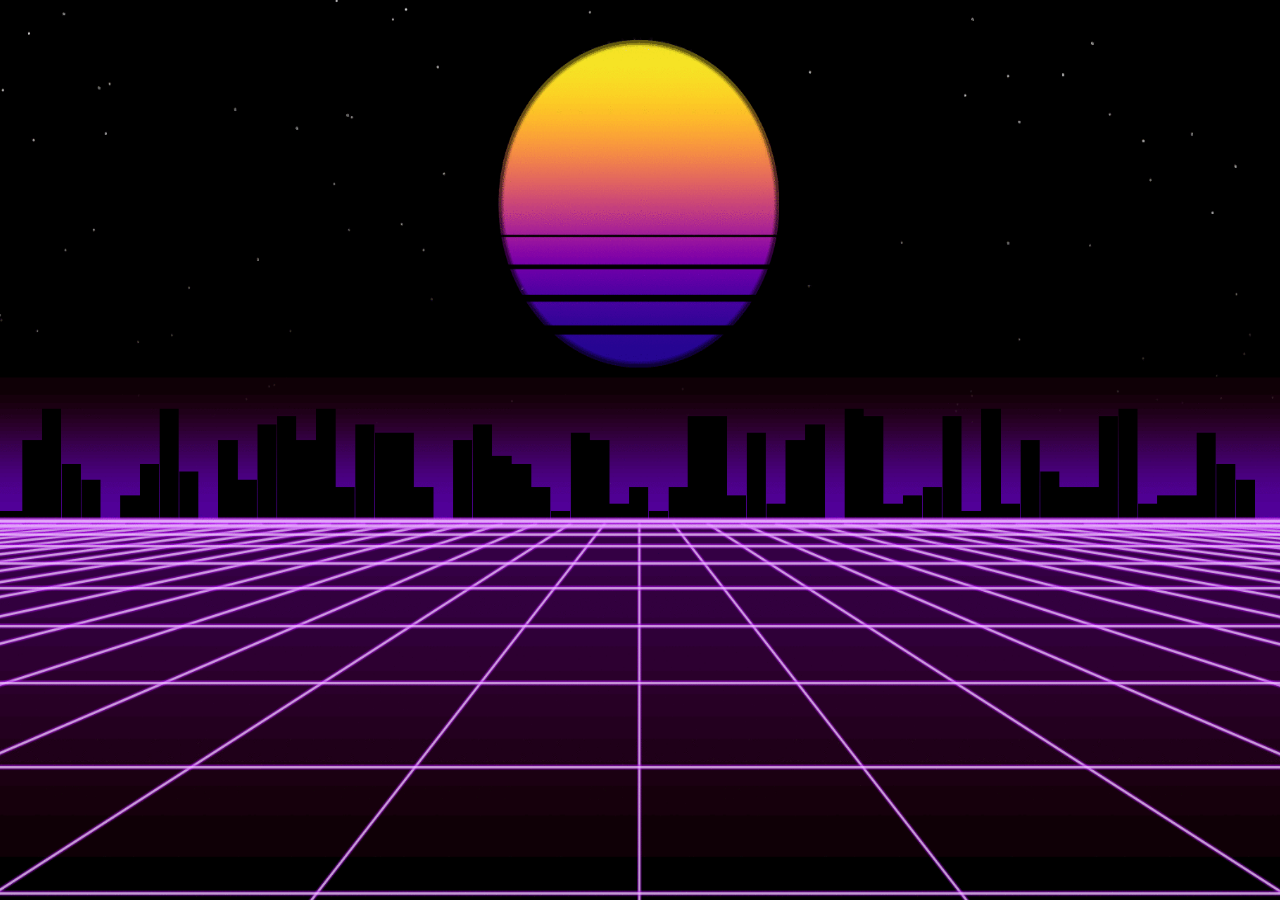
<file: screenvapor.html>
<!DOCTYPE html>
<html>


<head>
	<meta http-equiv="Content-Type" content="text/html; charset=utf-8"/>

	<title>Screen Saver</title>
	<link rel="stylesheet" href="screenvapor.css" type="text/css" charset="utf-8" />

</head>

</html>
</file>
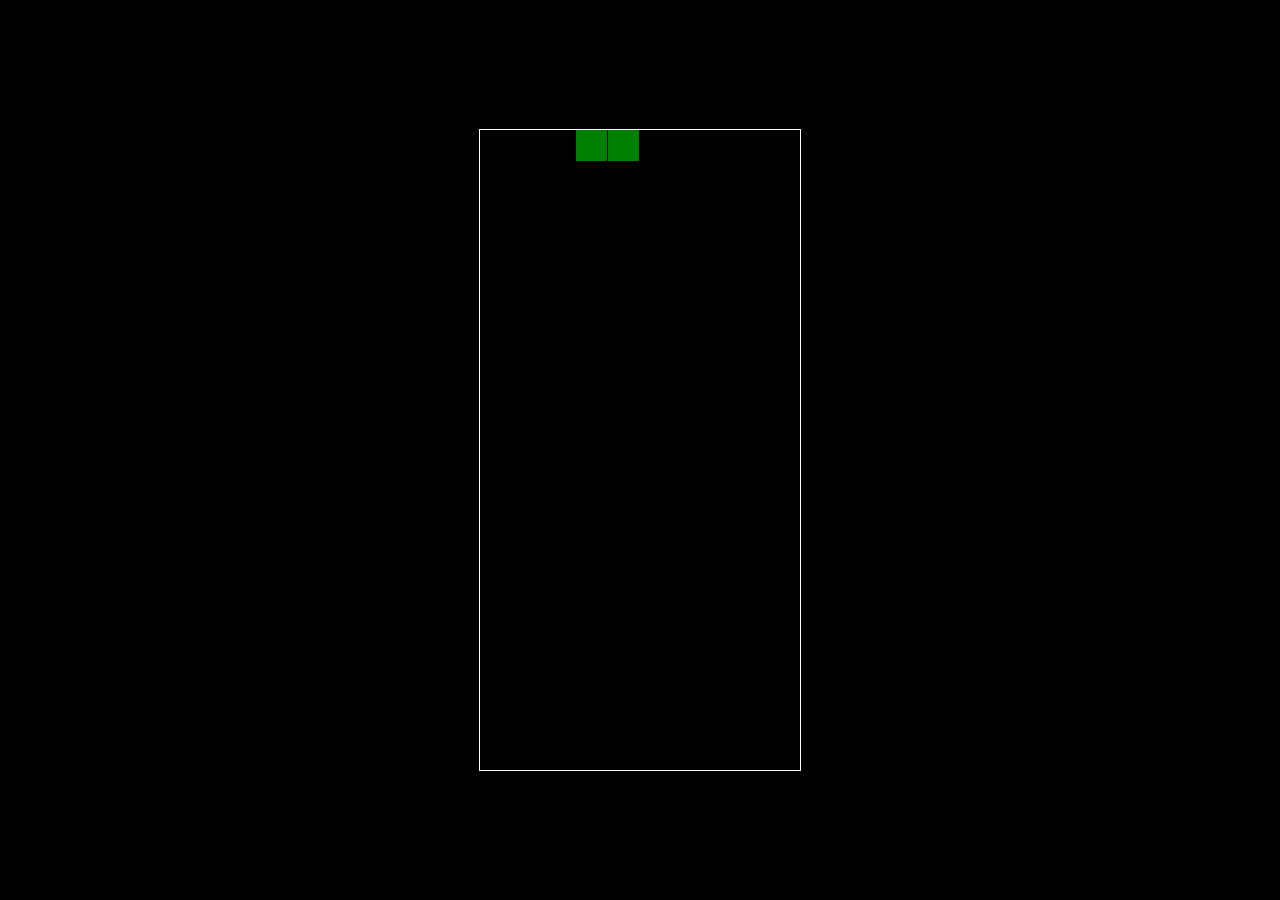
<file: tetris.html>
<!DOCTYPE html>
<html>
<head>
  <title>Basic Tetris HTML Game</title>
  <meta charset="UTF-8">
  <style>
  html, body {
    height: 100%;
    margin: 0;
  }

  body {
    background: black;
    display: flex;
    align-items: center;
    justify-content: center;
  }

  canvas {
    border: 1px solid white;
  }
  </style>
</head>
<body>
<canvas width="320" height="640" id="game"></canvas>
<script>
// https://tetris.fandom.com/wiki/Tetris_Guideline

// get a random integer between the range of [min,max]
// @see https://stackoverflow.com/a/1527820/2124254
function getRandomInt(min, max) {
  min = Math.ceil(min);
  max = Math.floor(max);

  return Math.floor(Math.random() * (max - min + 1)) + min;
}

// generate a new tetromino sequence
// @see https://tetris.fandom.com/wiki/Random_Generator
function generateSequence() {
  const sequence = ['I', 'J', 'L', 'O', 'S', 'T', 'Z'];

  while (sequence.length) {
    const rand = getRandomInt(0, sequence.length - 1);
    const name = sequence.splice(rand, 1)[0];
    tetrominoSequence.push(name);
  }
}

// get the next tetromino in the sequence
function getNextTetromino() {
  if (tetrominoSequence.length === 0) {
    generateSequence();
  }

  const name = tetrominoSequence.pop();
  const matrix = tetrominos[name];

  // I and O start centered, all others start in left-middle
  const col = playfield[0].length / 2 - Math.ceil(matrix[0].length / 2);

  // I starts on row 21 (-1), all others start on row 22 (-2)
  const row = name === 'I' ? -1 : -2;

  return {
    name: name,      // name of the piece (L, O, etc.)
    matrix: matrix,  // the current rotation matrix
    row: row,        // current row (starts offscreen)
    col: col         // current col
  };
}

// rotate an NxN matrix 90deg
// @see https://codereview.stackexchange.com/a/186834
function rotate(matrix) {
  const N = matrix.length - 1;
  const result = matrix.map((row, i) =>
    row.map((val, j) => matrix[N - j][i])
  );

  return result;
}

// check to see if the new matrix/row/col is valid
function isValidMove(matrix, cellRow, cellCol) {
  for (let row = 0; row < matrix.length; row++) {
    for (let col = 0; col < matrix[row].length; col++) {
      if (matrix[row][col] && (
          // outside the game bounds
          cellCol + col < 0 ||
          cellCol + col >= playfield[0].length ||
          cellRow + row >= playfield.length ||
          // collides with another piece
          playfield[cellRow + row][cellCol + col])
        ) {
        return false;
      }
    }
  }

  return true;
}

// place the tetromino on the playfield
function placeTetromino() {
  for (let row = 0; row < tetromino.matrix.length; row++) {
    for (let col = 0; col < tetromino.matrix[row].length; col++) {
      if (tetromino.matrix[row][col]) {

        // game over if piece has any part offscreen
        if (tetromino.row + row < 0) {
          return showGameOver();
        }

        playfield[tetromino.row + row][tetromino.col + col] = tetromino.name;
      }
    }
  }

  // check for line clears starting from the bottom and working our way up
  for (let row = playfield.length - 1; row >= 0; ) {
    if (playfield[row].every(cell => !!cell)) {

      // drop every row above this one
      for (let r = row; r >= 0; r--) {
        for (let c = 0; c < playfield[r].length; c++) {
          playfield[r][c] = playfield[r-1][c];
        }
      }
    }
    else {
      row--;
    }
  }

  tetromino = getNextTetromino();
}

// show the game over screen
function showGameOver() {
  cancelAnimationFrame(rAF);
  gameOver = true;

  context.fillStyle = 'black';
  context.globalAlpha = 0.75;
  context.fillRect(0, canvas.height / 2 - 30, canvas.width, 60);

  context.globalAlpha = 1;
  context.fillStyle = 'white';
  context.font = '36px monospace';
  context.textAlign = 'center';
  context.textBaseline = 'middle';
  context.fillText('GAME OVER!', canvas.width / 2, canvas.height / 2);
}

const canvas = document.getElementById('game');
const context = canvas.getContext('2d');
const grid = 32;
const tetrominoSequence = [];

// keep track of what is in every cell of the game using a 2d array
// tetris playfield is 10x20, with a few rows offscreen
const playfield = [];

// populate the empty state
for (let row = -2; row < 20; row++) {
  playfield[row] = [];

  for (let col = 0; col < 10; col++) {
    playfield[row][col] = 0;
  }
}

// how to draw each tetromino
// @see https://tetris.fandom.com/wiki/SRS
const tetrominos = {
  'I': [
    [0,0,0,0],
    [1,1,1,1],
    [0,0,0,0],
    [0,0,0,0]
  ],
  'J': [
    [1,0,0],
    [1,1,1],
    [0,0,0],
  ],
  'L': [
    [0,0,1],
    [1,1,1],
    [0,0,0],
  ],
  'O': [
    [1,1],
    [1,1],
  ],
  'S': [
    [0,1,1],
    [1,1,0],
    [0,0,0],
  ],
  'Z': [
    [1,1,0],
    [0,1,1],
    [0,0,0],
  ],
  'T': [
    [0,1,0],
    [1,1,1],
    [0,0,0],
  ]
};

// color of each tetromino
const colors = {
  'I': 'cyan',
  'O': 'yellow',
  'T': 'purple',
  'S': 'green',
  'Z': 'red',
  'J': 'blue',
  'L': 'orange'
};

let count = 0;
let tetromino = getNextTetromino();
let rAF = null;  // keep track of the animation frame so we can cancel it
let gameOver = false;

// game loop
function loop() {
  rAF = requestAnimationFrame(loop);
  context.clearRect(0,0,canvas.width,canvas.height);

  // draw the playfield
  for (let row = 0; row < 20; row++) {
    for (let col = 0; col < 10; col++) {
      if (playfield[row][col]) {
        const name = playfield[row][col];
        context.fillStyle = colors[name];

        // drawing 1 px smaller than the grid creates a grid effect
        context.fillRect(col * grid, row * grid, grid-1, grid-1);
      }
    }
  }

  // draw the active tetromino
  if (tetromino) {

    // tetromino falls every 35 frames
    if (++count > 35) {
      tetromino.row++;
      count = 0;

      // place piece if it runs into anything
      if (!isValidMove(tetromino.matrix, tetromino.row, tetromino.col)) {
        tetromino.row--;
        placeTetromino();
      }
    }

    context.fillStyle = colors[tetromino.name];

    for (let row = 0; row < tetromino.matrix.length; row++) {
      for (let col = 0; col < tetromino.matrix[row].length; col++) {
        if (tetromino.matrix[row][col]) {

          // drawing 1 px smaller than the grid creates a grid effect
          context.fillRect((tetromino.col + col) * grid, (tetromino.row + row) * grid, grid-1, grid-1);
        }
      }
    }
  }
}

// listen to keyboard events to move the active tetromino
document.addEventListener('keydown', function(e) {
  if (gameOver) return;

  // left and right arrow keys (move)
  if (e.which === 37 || e.which === 39) {
    const col = e.which === 37
      ? tetromino.col - 1
      : tetromino.col + 1;

    if (isValidMove(tetromino.matrix, tetromino.row, col)) {
      tetromino.col = col;
    }
  }

  // up arrow key (rotate)
  if (e.which === 38) {
    const matrix = rotate(tetromino.matrix);
    if (isValidMove(matrix, tetromino.row, tetromino.col)) {
      tetromino.matrix = matrix;
    }
  }

  // down arrow key (drop)
  if(e.which === 40) {
    const row = tetromino.row + 1;

    if (!isValidMove(tetromino.matrix, row, tetromino.col)) {
      tetromino.row = row - 1;

      placeTetromino();
      return;
    }

    tetromino.row = row;
  }
});

// start the game
rAF = requestAnimationFrame(loop);
</script>
</body>
</html>
</file>
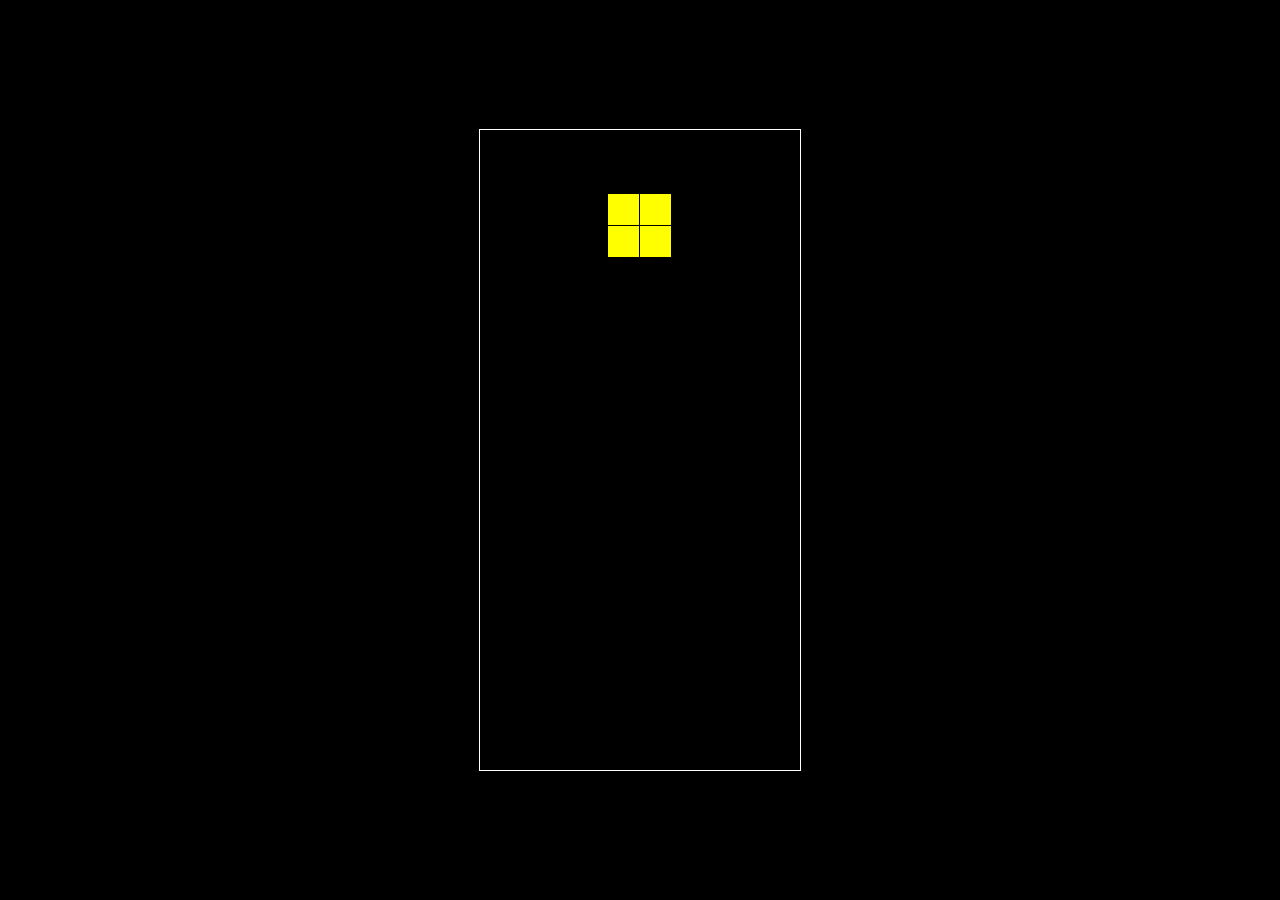
<file: tetrisbetter.html>
<!DOCTYPE html>
<html>
<head>
  <title>secret</title>
  <meta charset="UTF-8">
  <style>
  html, body {
    height: 100%;
    margin: 0;
  }

  body {
    background: black;
    display: flex;
    align-items: center;
    justify-content: center;
  }

  canvas {
    border: 1px solid white;
  }
  </style>
</head>
<body>
<canvas width="320" height="640" id="game"></canvas>
<script>
// https://tetris.fandom.com/wiki/Tetris_Guideline

// get a random integer between the range of [min,max]
// @see https://stackoverflow.com/a/1527820/2124254
function getRandomInt(min, max) {
  min = Math.ceil(min);
  max = Math.floor(max);

  return Math.floor(Math.random() * (max - min + 1)) + min;
}

// generate a new tetromino sequence
// @see https://tetris.fandom.com/wiki/Random_Generator
function generateSequence() {
  const sequence = ['I', 'J', 'L', 'O', 'S', 'T', 'Z'];

  while (sequence.length) {
    const rand = getRandomInt(0, sequence.length - 1);
    const name = sequence.splice(rand, 1)[0];
    tetrominoSequence.push(name);
  }
}

// get the next tetromino in the sequence
function getNextTetromino() {
  if (tetrominoSequence.length === 0) {
    generateSequence();
  }

  const name = tetrominoSequence.pop();
  const matrix = tetrominos[name];

  // I and O start centered, all others start in left-middle
  const col = playfield[0].length / 2 - Math.ceil(matrix[0].length / 2);

  // I starts on row 21 (-1), all others start on row 22 (-2)
  const row = name === 'I' ? -1 : -2;

  return {
    name: name,      // name of the piece (L, O, etc.)
    matrix: matrix,  // the current rotation matrix
    row: row,        // current row (starts offscreen)
    col: col         // current col
  };
}

// rotate an NxN matrix 90deg
// @see https://codereview.stackexchange.com/a/186834
function rotate(matrix) {
  const N = matrix.length - 1;
  const result = matrix.map((row, i) =>
    row.map((val, j) => matrix[N - j][i])
  );

  return result;
}

// check to see if the new matrix/row/col is valid
function isValidMove(matrix, cellRow, cellCol) {
  for (let row = 0; row < matrix.length; row++) {
    for (let col = 0; col < matrix[row].length; col++) {
      if (matrix[row][col] && (
          // outside the game bounds
          cellCol + col < 0 ||
          cellCol + col >= playfield[0].length ||
          cellRow + row >= playfield.length ||
          // collides with another piece
          playfield[cellRow + row][cellCol + col])
        ) {
        return false;
      }
    }
  }

  return true;
}

// place the tetromino on the playfield
function placeTetromino() {
  for (let row = 0; row < tetromino.matrix.length; row++) {
    for (let col = 0; col < tetromino.matrix[row].length; col++) {
      if (tetromino.matrix[row][col]) {

        // game over if piece has any part offscreen
        if (tetromino.row + row < 0) {
          return showGameOver();
        }

        playfield[tetromino.row + row][tetromino.col + col] = tetromino.name;
      }
    }
  }

  // check for line clears starting from the bottom and working our way up
  for (let row = playfield.length - 1; row >= 0; ) {
    if (playfield[row].every(cell => !!cell)) {

      // drop every row above this one
      for (let r = row; r >= 0; r--) {
        for (let c = 0; c < playfield[r].length; c++) {
          playfield[r][c] = playfield[r-1][c];
        }
      }
    }
    else {
      row--;
    }
  }

  tetromino = getNextTetromino();
}

// show the game over screen
function showGameOver() {
  cancelAnimationFrame(rAF);
  gameOver = true;

  context.fillStyle = 'black';
  context.globalAlpha = 0.75;
  context.fillRect(0, canvas.height / 2 - 30, canvas.width, 60);

  context.globalAlpha = 1;
  context.fillStyle = 'white';
  context.font = '36px monospace';
  context.textAlign = 'center';
  context.textBaseline = 'middle';
  context.fillText('GAME OVER!', canvas.width / 2, canvas.height / 2);
}

const canvas = document.getElementById('game');
const context = canvas.getContext('2d');
const grid = 32;
const tetrominoSequence = [];

// keep track of what is in every cell of the game using a 2d array
// tetris playfield is 10x20, with a few rows offscreen
const playfield = [];

// populate the empty state
for (let row = -2; row < 20; row++) {
  playfield[row] = [];

  for (let col = 0; col < 10; col++) {
    playfield[row][col] = 0;
  }
}

// how to draw each tetromino
// @see https://tetris.fandom.com/wiki/SRS
const tetrominos = {
  'I': [
    [0,0,0,0],
    [1,1,1,1],
    [0,0,0,0],
    [0,0,0,0]
  ],
  'J': [
    [1,0,0],
    [1,1,1],
    [0,0,0],
  ],
  'L': [
    [0,0,1],
    [1,1,1],
    [0,0,0],
  ],
  'O': [
    [1,1],
    [1,1],
  ],
  'S': [
    [0,1,1],
    [1,1,0],
    [0,0,0],
  ],
  'Z': [
    [1,1,0],
    [0,1,1],
    [0,0,0],
  ],
  'T': [
    [0,1,0],
    [1,1,1],
    [0,0,0],
  ]
};

// color of each tetromino
const colors = {
  'I': 'cyan',
  'O': 'yellow',
  'T': 'purple',
  'S': 'green',
  'Z': 'red',
  'J': 'blue',
  'L': 'orange'
};

let count = 0;
let tetromino = getNextTetromino();
let rAF = null;  // keep track of the animation frame so we can cancel it
let gameOver = false;

// game loop
function loop() {
  rAF = requestAnimationFrame(loop);
  context.clearRect(0,0,canvas.width,canvas.height);

  // draw the playfield
  for (let row = 0; row < 20; row++) {
    for (let col = 0; col < 10; col++) {
      if (playfield[row][col]) {
        const name = playfield[row][col];
        context.fillStyle = colors[name];

        // drawing 1 px smaller than the grid creates a grid effect
        context.fillRect(col * grid, row * grid, grid-1, grid-1);
      }
    }
  }

  // draw the active tetromino
  if (tetromino) {

    // tetromino falls every 35 frames normal speed
    if (++count > 8) {
      tetromino.row++;
      count = 0;

      // place piece if it runs into anything
      if (!isValidMove(tetromino.matrix, tetromino.row, tetromino.col)) {
        tetromino.row--;
        placeTetromino();
      }
    }

    context.fillStyle = colors[tetromino.name];

    for (let row = 0; row < tetromino.matrix.length; row++) {
      for (let col = 0; col < tetromino.matrix[row].length; col++) {
        if (tetromino.matrix[row][col]) {

          // drawing 1 px smaller than the grid creates a grid effect
          context.fillRect((tetromino.col + col) * grid, (tetromino.row + row) * grid, grid-1, grid-1);
        }
      }
    }
  }
}

// listen to keyboard events to move the active tetromino
document.addEventListener('keydown', function(e) {
  if (gameOver) return;

  // left and right arrow keys (move)
  if (e.which === 37 || e.which === 39) {
    const col = e.which === 37
      ? tetromino.col - 1
      : tetromino.col + 1;

    if (isValidMove(tetromino.matrix, tetromino.row, col)) {
      tetromino.col = col;
    }
  }

  // D key (rotate)
  if (e.which === 68) {
    const matrix = rotate(tetromino.matrix);
    if (isValidMove(matrix, tetromino.row, tetromino.col)) {
      tetromino.matrix = matrix;
    }
  }

function runFunctionXTimes(callback, interval, repeatTimes) {
    let repeated = 0;
    const intervalTask = setInterval(doTask, interval)

    function doTask() {
        if ( repeated < repeatTimes ) {
            callback()
            repeated += 1
        } else {
            clearInterval(intervalTask)
        }
    }
} 

function rotcon(){
    const matrix = rotate(tetromino.matrix);
    if (isValidMove(matrix, tetromino.row, tetromino.col)) {
      tetromino.matrix = matrix;
	}
}
// A key counterrotate
if (e.which === 65) {
    
runFunctionXTimes(rotcon, 0, 3)
  }

// W key 180
if (e.which === 87) {
    
runFunctionXTimes(rotcon, 0, 2)
  }

if (e.which === 32) {
      // Space bar pressed - move tetromino to bottom
      let row = tetromino.row;
      while (isValidMove(tetromino.matrix, row + 1, tetromino.col)) {
        row++;
      }
      tetromino.row = row;
      placeTetromino();
      return;
    }

  // down arrow key (drop)
  if(e.which === 40) {
    const row = tetromino.row + 1;

    if (!isValidMove(tetromino.matrix, row, tetromino.col)) {
      tetromino.row = row - 1;

      placeTetromino();
      return;
    }

    tetromino.row = row;
  }
});

// start the game
rAF = requestAnimationFrame(loop);
</script>
</body>
</html>
</file>
<file: screenvapor.css>
html {
	margin: 0;
	padding: 0;
}
body {
	background: url(images/vaporwave.gif);
	background-repeat: no-repeat;
	background-attachment: fixed;
  	background-size: 110% 110%;
	background-position: 57.9% center;
}
</file>
